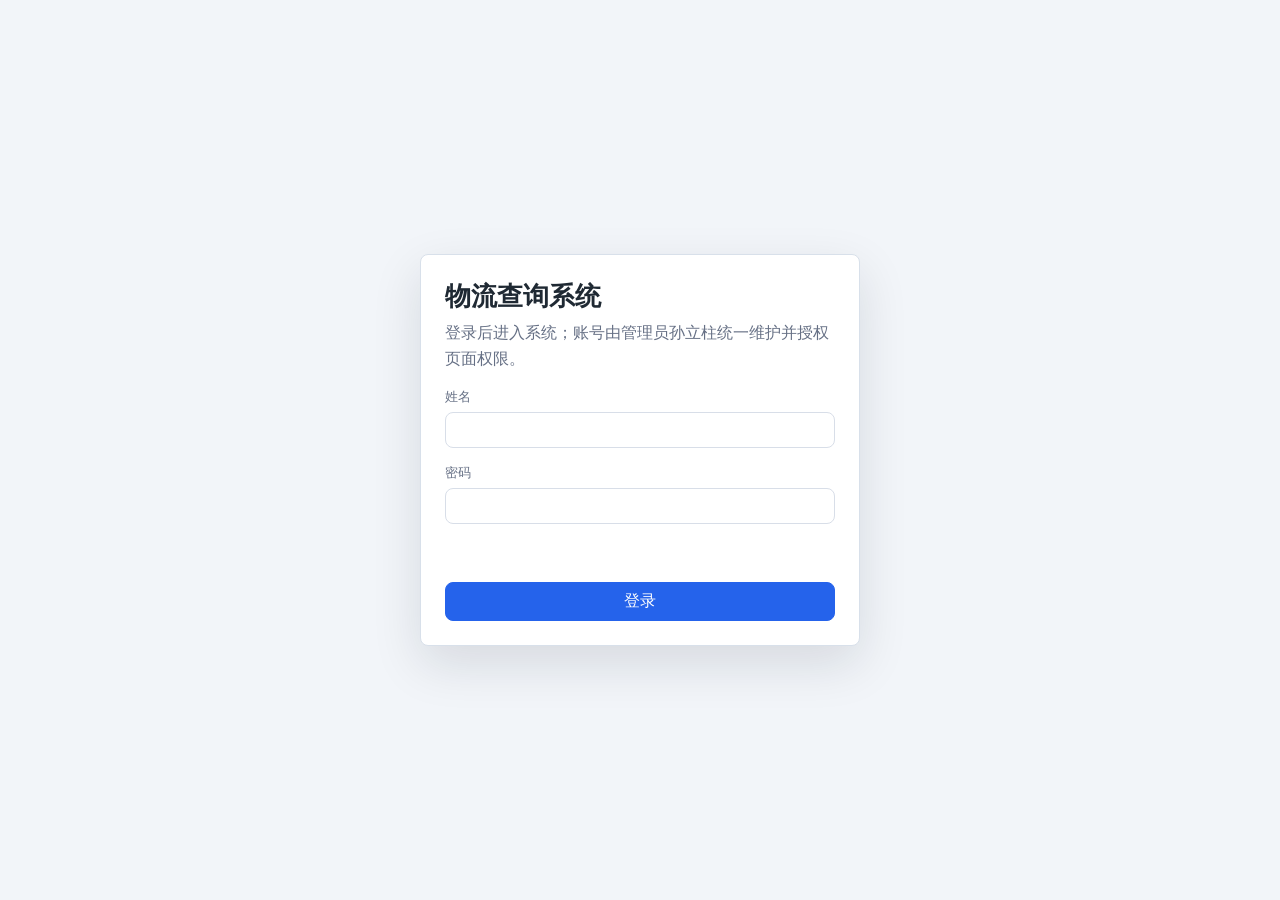
<file: permission-management.html>
<!doctype html>
<html lang="zh-CN">
<head>
  <meta charset="utf-8">
  <meta name="viewport" content="width=device-width, initial-scale=1">
  <title>权限管理 - 物流查询系统</title>
  <link rel="stylesheet" href="styles.css?v=20260687">
</head>
<body class="file-library-page permission-page-body">
  <div class="app-shell">
    <aside class="sidebar">
      <div class="brand">
        <strong>物流查询系统</strong>
        <span>用户与页面权限</span>
      </div>
      <nav class="nav">
        <a href="index.html?v=20260687">物流查询</a>
        <a href="dimension-library.html?v=20260687">维度表库</a>
        <a class="active" href="permission-management.html?v=20260687">权限管理</a>
      </nav>
    </aside>

    <main class="content">
      <header class="topbar">
        <div>
          <h1>权限管理</h1>
          <p>管理注册用户的页面访问权限；新注册用户默认待授权。</p>
        </div>
        <div class="topbar-actions">
          <button id="refreshUsersBtn" class="secondary" type="button">刷新用户</button>
        </div>
      </header>

      <section class="library-summary permission-create-panel">
        <div class="summary-head">
          <div>
            <span class="summary-eyebrow">USER ACCESS</span>
            <h2>创建用户</h2>
          </div>
          <span id="permissionSummary" class="saved-badge">正在读取用户</span>
        </div>
        <div class="permission-create-form">
          <label class="field">
            <span>姓名</span>
            <input id="newUserName" type="text" autocomplete="off" placeholder="输入姓名">
          </label>
          <label class="field">
            <span>初始密码</span>
            <input id="newUserPassword" type="password" autocomplete="new-password" placeholder="至少 4 位">
          </label>
          <button id="createUserBtn" type="button">创建用户</button>
        </div>
      </section>

      <section class="library-summary permission-table-panel">
        <div class="summary-head">
          <div>
            <span class="summary-eyebrow">PERMISSIONS</span>
            <h2>注册用户</h2>
          </div>
        </div>
        <div class="permission-table-wrap">
          <table>
            <thead>
              <tr>
                <th>用户</th>
                <th>角色</th>
                <th>状态</th>
                <th>可访问页面</th>
                <th>操作</th>
              </tr>
            </thead>
            <tbody id="permissionUserBody">
              <tr><td colspan="5" class="empty">正在加载用户</td></tr>
            </tbody>
          </table>
        </div>
      </section>
    </main>
  </div>

  <script src="auth.js?v=20260704"></script>
  <script src="permission-management.js?v=20260701"></script>
</body>
</html>
</file>
<file: styles.css>
:root {
  --bg: #f6f7f9;
  --panel: #ffffff;
  --text: #1f2933;
  --muted: #667085;
  --line: #d8dee8;
  --primary: #2563eb;
  --primary-dark: #1d4ed8;
  --success: #14805e;
  --warning: #b45309;
  --danger: #b42318;
}

* {
  box-sizing: border-box;
}

body {
  margin: 0;
  background: var(--bg);
  color: var(--text);
  font-family: "Microsoft YaHei", "PingFang SC", Arial, sans-serif;
  letter-spacing: 0;
}

button,
input,
select {
  font: inherit;
}

.app-shell {
  display: grid;
  grid-template-columns: 232px minmax(0, 1fr);
  min-height: 100vh;
}

.sidebar {
  background: #101828;
  color: #fff;
  padding: 20px 16px;
}

.brand {
  display: flex;
  align-items: center;
  gap: 12px;
  margin-bottom: 28px;
}

.brand-mark {
  display: grid;
  place-items: center;
  width: 36px;
  height: 36px;
  border-radius: 8px;
  background: #2563eb;
  font-weight: 700;
}

.brand strong,
.brand small {
  display: block;
}

.brand small {
  margin-top: 2px;
  color: #b6c2d4;
  font-size: 12px;
}

.nav {
  display: grid;
  gap: 8px;
}

.nav a {
  color: #d9e2f2;
  text-decoration: none;
  padding: 10px 12px;
  border-radius: 8px;
}

.nav a:hover,
.nav a.active {
  background: #1d2939;
  color: #fff;
}

.main {
  padding: 24px;
  min-width: 0;
}

.page-header {
  display: flex;
  align-items: flex-start;
  justify-content: space-between;
  gap: 16px;
  margin-bottom: 18px;
}

.page-header h1 {
  margin: 0;
  font-size: 26px;
  line-height: 1.25;
}

.page-header p,
.panel-header p {
  margin: 6px 0 0;
  color: var(--muted);
}

.library-progress {
  display: grid;
  gap: 7px;
  max-width: 680px;
  margin-top: 10px;
  color: var(--muted);
  font-size: 13px;
}

.library-progress-head {
  display: flex;
  align-items: center;
  justify-content: space-between;
  gap: 12px;
}

.library-progress-head span {
  color: #475467;
  font-weight: 800;
}

.library-progress-head strong {
  color: var(--muted);
  font-weight: 600;
  text-align: right;
}

.library-progress-track {
  height: 7px;
  overflow: hidden;
  border-radius: 999px;
  background: #e5ebf3;
}

.library-progress-bar {
  height: 100%;
  border-radius: inherit;
  background: var(--primary);
  transition: width .2s ease, background .2s ease;
}

.library-progress[data-status="done"] .library-progress-bar {
  background: #14805e;
}

.library-progress[data-status="warning"] .library-progress-bar {
  background: #c77700;
}

.library-progress[data-status="error"] .library-progress-bar {
  background: #c0362c;
}

.header-actions {
  display: flex;
  gap: 10px;
  flex-wrap: wrap;
  justify-content: flex-end;
}

.button {
  display: inline-flex;
  align-items: center;
  justify-content: center;
  min-height: 36px;
  padding: 8px 14px;
  border: 1px solid var(--line);
  border-radius: 8px;
  background: #fff;
  color: var(--text);
  text-decoration: none;
  cursor: pointer;
  white-space: nowrap;
}

.button:hover {
  border-color: #9aa8bd;
}

.button.primary {
  border-color: var(--primary);
  background: var(--primary);
  color: #fff;
}

.button.primary:hover {
  background: var(--primary-dark);
}

.button.ghost {
  background: transparent;
}

.button:disabled {
  cursor: not-allowed;
  opacity: 0.5;
}

.toolbar,
.panel,
.notice {
  background: transparent;
  border: 0;
}

.query-block {
  position: relative;
  margin: 0 0 18px;
  padding: 14px 16px 16px;
  border: 1px solid #d8e0ea;
  border-left: 4px solid var(--primary);
  border-radius: 8px;
  background: #fbfdff;
  box-shadow: 0 1px 0 rgba(15, 23, 42, .03);
}

.query-block::before {
  content: attr(data-block-title);
  display: block;
  grid-column: 1 / -1;
  margin-bottom: 10px;
  color: #111827;
  font-size: 15px;
  font-weight: 800;
  line-height: 1.2;
}

.toolbar {
  display: grid;
  gap: 12px;
  align-items: end;
  padding: 12px 0;
  margin-bottom: 16px;
  border-bottom: 1px solid var(--line);
}

.toolbar.query-block {
  padding: 14px 16px 16px;
}

.query-block > .toolbar {
  padding: 0;
  margin: 0;
  border-bottom: 0;
}

.query-block > .toolbar + .toolbar {
  margin-top: 12px;
  padding-top: 12px;
  border-top: 1px dashed #d8e0ea;
}

.panel.query-block {
  background: #fbfdff;
  border: 1px solid #d8e0ea;
  border-left: 4px solid var(--primary);
}

.panel.query-block > .panel-header {
  padding-top: 0;
}

.panel.query-block > .panel-header h2 {
  display: none;
}

.address-toolbar {
  grid-template-columns:
    minmax(130px, 160px)
    minmax(130px, 160px)
    minmax(150px, 180px)
    minmax(260px, 1fr);
}

.origin-toolbar {
  grid-template-columns: minmax(180px, 240px) minmax(180px, 240px) minmax(180px, 240px) 1fr;
  margin-bottom: 0;
}

.address-recognizer {
  grid-template-columns: minmax(320px, 1fr) auto;
  margin-bottom: 0;
}

.address-detail {
  min-width: 260px;
}

.material-toolbar {
  grid-template-columns: 86px minmax(140px, 1.05fr) minmax(120px, .9fr) minmax(130px, .95fr) minmax(130px, .95fr) minmax(130px, .95fr) 104px auto minmax(180px, 220px);
}

.material-toolbar.query-block {
  grid-template-columns: minmax(140px, 1.05fr) minmax(120px, .9fr) minmax(130px, .95fr) minmax(130px, .95fr) minmax(130px, .95fr) 104px auto minmax(180px, 220px);
}

.material-toolbar.query-block .toolbar-title {
  display: none;
}

.toolbar-title {
  align-self: center;
  color: #111827;
  font-weight: 800;
  white-space: nowrap;
}

.field {
  display: grid;
  gap: 6px;
  min-width: 0;
}

.product-search-field {
  position: relative;
}

.field span {
  color: var(--muted);
  font-size: 13px;
}

.field input,
.field select {
  width: 100%;
  height: 36px;
  border: 1px solid var(--line);
  border-radius: 8px;
  padding: 0 10px;
  background: #fff;
  color: var(--text);
}

.product-suggestions {
  position: absolute;
  z-index: 30;
  top: calc(100% + 4px);
  left: 0;
  right: 0;
  max-height: 292px;
  overflow-y: auto;
  border: 1px solid var(--line);
  border-radius: 8px;
  background: #fff;
  box-shadow: 0 12px 26px rgba(15, 23, 42, .14);
}

.product-suggestions[hidden] {
  display: none;
}

.product-suggestion {
  display: grid;
  width: 100%;
  gap: 2px;
  padding: 8px 10px;
  border: 0;
  border-bottom: 1px solid #eef2f6;
  background: #fff;
  color: var(--text);
  text-align: left;
  cursor: pointer;
}

.product-suggestion:last-child {
  border-bottom: 0;
}

.product-suggestion strong,
.product-suggestion span {
  overflow: hidden;
  text-overflow: ellipsis;
  white-space: nowrap;
}

.product-suggestion strong {
  font-size: 13px;
}

.product-suggestion span {
  color: var(--muted);
  font-size: 12px;
}

.product-suggestion:hover,
.product-suggestion.is-active {
  background: #eef5ff;
}

.query-progress {
  display: grid;
  gap: 6px;
  align-self: end;
  min-width: 180px;
  color: var(--muted);
  font-size: 12px;
}

.query-progress[hidden] {
  display: none;
}

.query-actions {
  display: flex;
  gap: 8px;
  align-items: end;
  justify-content: flex-start;
  white-space: nowrap;
}

.query-progress-track {
  height: 6px;
  overflow: hidden;
  border-radius: 999px;
  background: #e5ebf3;
}

.query-progress-bar {
  height: 100%;
  border-radius: inherit;
  background: var(--primary);
  transition: width .18s ease, background .18s ease;
}

.query-progress[data-status="done"] .query-progress-bar {
  background: #14805e;
}

.query-progress[data-status="warning"] .query-progress-bar {
  background: #c77700;
}

.query-progress[data-status="error"] .query-progress-bar {
  background: #c0362c;
}

.panel {
  margin-bottom: 18px;
  overflow: visible;
}

.panel-header {
  display: flex;
  justify-content: space-between;
  align-items: flex-start;
  gap: 16px;
  padding: 0 0 10px;
  border-bottom: 1px solid var(--line);
  margin-bottom: 10px;
}

.panel-header h2 {
  margin: 0;
  font-size: 18px;
}

.table-wrap {
  overflow-x: auto;
}

.result-table-wrap {
  max-height: 2200px;
  overflow: auto;
  border-bottom: 1px solid var(--line);
}

.result-table-wrap thead th {
  position: sticky;
  top: 0;
  z-index: 2;
  white-space: nowrap;
}

table {
  width: 100%;
  min-width: 1820px;
  border-collapse: collapse;
  background: #fff;
}

th,
td {
  border: 1px solid var(--line);
  padding: 9px 10px;
  text-align: center;
  vertical-align: middle;
  font-size: 14px;
}

th {
  background: #f1f5f9;
  font-weight: 700;
}

.logistics-cost-cell {
  min-width: 380px;
  text-align: left;
  line-height: 1.55;
}

.logistics-cost-cell div {
  white-space: nowrap;
}

.calculation-box {
  display: grid;
  gap: 8px;
  padding: 8px 10px;
  border-left: 3px solid var(--primary);
}

.calculation-label {
  color: #475467;
  font-size: 13px;
  font-weight: 800;
}

.calculation-list {
  display: grid;
  gap: 8px;
}

.calculation-item {
  display: grid;
  gap: 6px;
  padding: 8px 10px;
  border: 1px solid #dce4ef;
  border-radius: 8px;
  background: #fff;
}

.calculation-item.is-best {
  border-color: rgba(37, 99, 235, .36);
  background: #f8fbff;
}

.calculation-title {
  display: flex;
  align-items: center;
  justify-content: space-between;
  gap: 12px;
  color: #111827;
}

.calculation-title span {
  color: var(--primary);
  font-weight: 800;
  white-space: nowrap;
}

.calculation-grid {
  display: grid;
  grid-template-columns: repeat(2, minmax(0, 1fr));
  gap: 5px 10px;
  color: #475467;
  font-size: 12px;
}

.calculation-steps {
  display: flex;
  flex-wrap: wrap;
  gap: 6px;
  color: #344054;
  font-size: 12px;
}

.calculation-steps span,
.calculation-steps strong {
  padding: 3px 6px;
  border: 1px solid #e5ebf3;
  border-radius: 6px;
  background: #fff;
}

.calculation-empty {
  padding: 12px 14px;
  color: var(--muted);
  font-size: 13px;
}

.calculation-detail-panel {
  margin-top: 0;
  border: 1px solid var(--line);
  background: #fbfdff;
}

.calculation-detail-panel.query-block {
  border-left-color: #2f855a;
}

.calculation-detail-panel.query-block::before {
  color: #14532d;
}

.calculation-detail-panel.query-block .calculation-detail-head h3 {
  display: none;
}

.calculation-detail-head {
  display: flex;
  align-items: flex-start;
  justify-content: space-between;
  gap: 14px;
  padding: 12px 14px;
  border-bottom: 1px solid var(--line);
}

.calculation-detail-head h3 {
  margin: 0;
  font-size: 16px;
}

.calculation-detail-head p {
  margin: 4px 0 0;
  color: var(--muted);
  font-size: 13px;
}

.detail-selector {
  display: grid;
  gap: 6px;
  min-width: 260px;
}

.detail-selector span {
  color: var(--muted);
  font-size: 13px;
}

.detail-selector select {
  width: 100%;
  height: 36px;
  border: 1px solid var(--line);
  border-radius: 8px;
  padding: 0 10px;
  background: #fff;
}

.calculation-detail-body {
  padding: 12px 14px;
}

.empty {
  color: var(--muted);
  height: 72px;
}

.drop-zone {
  display: grid;
  place-items: center;
  gap: 6px;
  min-height: 132px;
  margin: 0;
  padding: 20px;
  border: 2px dashed #aab7ca;
  background: #f8fafc;
  color: var(--muted);
  cursor: pointer;
  text-align: center;
}

.drop-zone strong {
  color: var(--text);
}

.drop-zone.dragging {
  border-color: var(--primary);
  background: #eff6ff;
}

.notice {
  padding: 0 0 14px;
  margin-bottom: 16px;
  color: #334155;
  border-bottom: 1px solid var(--line);
}

.slot-grid,
.library-grid {
  display: grid;
  grid-template-columns: 1fr;
  gap: 0;
  border-top: 1px solid var(--line);
  background: #fff;
}

.slot-card,
.library-card {
  position: relative;
  min-height: 0;
  background: #fff;
  border: 0;
  border-bottom: 1px solid var(--line);
  padding: 14px 0;
  box-shadow: none;
  transition: background .16s ease;
}

.library-card.is-drag-over {
  background: #eff6ff;
}

.library-card.is-drag-over::after {
  content: "松开上传文件";
  position: absolute;
  inset: 0;
  display: grid;
  place-items: center;
  border: 2px dashed rgba(10, 132, 255, .72);
  background: rgba(255, 255, 255, .86);
  color: #075fba;
  font-size: 18px;
  font-weight: 900;
  pointer-events: none;
}

.slot-title,
.slot-head {
  display: flex;
  justify-content: space-between;
  gap: 12px;
  align-items: center;
  margin-bottom: 8px;
}

.library-card.file-slot {
  display: grid;
  grid-template-columns: 110px 150px minmax(150px, 1fr) 160px 150px 120px 220px;
  gap: 12px;
  align-items: start;
}

.slot-title h2 {
  margin: 0;
  font-size: 17px;
}

.slot-card p,
.slot-description {
  min-height: 0;
  margin: 0;
  color: var(--muted);
  font-size: 13px;
  line-height: 1.5;
}

.slot-kicker {
  display: block;
  color: #2d6df6;
  font-size: 12px;
  font-weight: 800;
  letter-spacing: .02em;
}

.library-card h2 {
  margin: 0;
  font-size: 18px;
}

.library-card h3 {
  margin: 0 0 6px;
  min-height: 44px;
  font-size: 16px;
  line-height: 1.35;
}

.file-kind {
  margin: 0 0 12px;
  color: #6d7e8f;
  font-size: 13px;
}

.slot-meta {
  display: grid;
  gap: 6px;
  margin: 12px 0;
  color: #475467;
  font-size: 13px;
}

.badge {
  display: inline-flex;
  align-items: center;
  justify-content: center;
  min-height: 24px;
  padding: 3px 8px;
  border-radius: 999px;
  font-size: 12px;
  background: #eef2f7;
  color: #344054;
  white-space: nowrap;
}

.badge.applied,
.slot-state.applied {
  background: #dcfae6;
  color: var(--success);
}

.badge.pending,
.slot-state.pending {
  background: #fef0c7;
  color: var(--warning);
}

.badge.missing,
.slot-state.empty,
.slot-state.missing {
  background: #edf2f6;
  color: #6b7b8b;
}

.badge.missing {
  background: #fee4e2;
  color: var(--danger);
}

.slot-state {
  display: inline-flex;
  align-items: center;
  min-height: 28px;
  border-radius: 999px;
  padding: 0 12px;
  background: #d9f5e4;
  color: #116b38;
  font-size: 12px;
  font-weight: 800;
  white-space: nowrap;
}

.slot-actions {
  display: flex;
  flex-wrap: wrap;
  gap: 8px;
}

.card-actions {
  display: flex;
  flex-wrap: wrap;
  gap: 8px;
  margin-top: 0;
}

.card-actions button {
  min-width: 0;
  padding: 0 8px;
}

.slot-drop {
  display: grid;
  place-items: center;
  min-height: 72px;
  margin: 0;
  border: 1px dashed #aab7ca;
  background: #f8fafc;
  color: var(--muted);
  cursor: pointer;
  text-align: center;
}

.slot-info {
  min-height: 0;
  margin-bottom: 0;
  padding: 0;
  background: transparent;
}

.slot-info span {
  display: block;
  color: #758799;
  font-weight: 700;
  font-size: 12px;
}

.slot-info strong {
  display: block;
  margin-top: 6px;
  overflow-wrap: anywhere;
  font-size: 14px;
  line-height: 1.4;
}

.slot-file-input {
  position: absolute;
  width: 1px;
  height: 1px;
  opacity: 0;
  pointer-events: none;
}

.slot-drop.dragging {
  border-color: var(--primary);
  background: #eff6ff;
}

.toast {
  position: fixed;
  right: 18px;
  bottom: 18px;
  z-index: 20;
  max-width: 360px;
  padding: 12px 14px;
  border-radius: 8px;
  background: #101828;
  color: #fff;
  box-shadow: 0 10px 30px rgba(15, 23, 42, 0.08);
}

.session-panel {
  display: grid;
  gap: 4px;
  margin-top: 24px;
  padding: 12px;
  border: 1px solid rgba(255, 255, 255, .10);
  border-radius: 8px;
  background: rgba(255, 255, 255, .06);
  color: #d9e2f2;
}

.session-panel span,
.session-panel small {
  color: #b6c2d4;
  font-size: 12px;
}

.session-panel strong {
  color: #fff;
  font-size: 15px;
}

.session-panel button {
  min-height: 32px;
  margin-top: 6px;
  border: 1px solid rgba(255, 255, 255, .16);
  border-radius: 8px;
  background: rgba(255, 255, 255, .08);
  color: #fff;
  cursor: pointer;
}

.auth-page {
  min-height: 100vh;
  background: #f2f5f9;
}

.auth-shell {
  display: grid;
  min-height: 100vh;
  place-items: center;
  padding: 24px;
}

.auth-panel {
  display: grid;
  width: min(440px, 100%);
  gap: 16px;
  padding: 24px;
  border: 1px solid #d8e0ea;
  border-radius: 8px;
  background: #fff;
  box-shadow: 0 18px 50px rgba(15, 23, 42, .12);
}

.auth-panel h1 {
  margin: 0;
  font-size: 26px;
}

.auth-panel p {
  margin: 6px 0 0;
  color: var(--muted);
  line-height: 1.6;
}

.auth-tabs {
  display: grid;
  grid-template-columns: 1fr 1fr;
  gap: 8px;
}

.auth-tabs button {
  min-height: 36px;
  border: 1px solid var(--line);
  border-radius: 8px;
  background: #f8fbff;
  color: var(--text);
  cursor: pointer;
}

.auth-tabs button.active {
  border-color: var(--primary);
  background: var(--primary);
  color: #fff;
}

.auth-message {
  min-height: 20px;
  color: var(--danger) !important;
  font-size: 13px;
}

.auth-actions {
  display: flex;
  flex-wrap: wrap;
  gap: 10px;
}

.waiting-panel {
  text-align: left;
}

@media (max-width: 980px) {
  .app-shell {
    grid-template-columns: 1fr;
  }

  .sidebar {
    position: static;
  }

  .toolbar {
    grid-template-columns: 1fr 1fr;
  }

  .address-toolbar,
  .address-recognizer,
  .origin-toolbar,
  .material-toolbar,
  .material-toolbar.query-block {
    grid-template-columns: 1fr 1fr;
  }

  .toolbar-title {
    grid-column: 1 / -1;
  }

  .library-card.file-slot {
    grid-template-columns: 1fr 1fr;
  }

  .calculation-grid {
    grid-template-columns: 1fr 1fr;
  }
}

@media (max-width: 640px) {
  .main {
    padding: 16px;
  }

  .page-header,
  .panel-header {
    display: grid;
  }

  .toolbar,
  .address-toolbar,
  .address-recognizer,
  .origin-toolbar,
  .material-toolbar,
  .material-toolbar.query-block,
  .slot-grid,
  .library-grid,
  .library-card.file-slot {
    grid-template-columns: 1fr;
  }

  .address-detail {
    min-width: 0;
  }

  .calculation-title {
    align-items: flex-start;
    flex-direction: column;
  }

  .calculation-grid {
    grid-template-columns: 1fr;
  }

  .calculation-detail-head {
    display: grid;
  }

  .detail-selector {
    min-width: 0;
  }
}

body.file-library-page {
  --panel-2: #f8fbff;
  --ink: #1f2933;
  --teal: #0e7c86;
  --green: #14805e;
  --amber: #b56a05;
  --red: #c0362c;
  --indigo: #3867d6;
  --soft-blue: #eef5ff;
  --soft-green: #ecfdf3;
  --soft-orange: #fff7ed;
  --shadow: 0 18px 48px rgba(15, 23, 42, .09);
  --shadow-soft: 0 10px 28px rgba(15, 23, 42, .07);
  background:
    radial-gradient(circle at 12% 8%, rgba(56, 103, 214, .10), transparent 28%),
    radial-gradient(circle at 92% 16%, rgba(20, 128, 94, .08), transparent 25%),
    #f6f7f9;
  color: var(--ink);
}

.file-library-page .app-shell {
  grid-template-columns: 238px minmax(0, 1fr);
}

.file-library-page .sidebar {
  position: sticky;
  top: 0;
  height: 100vh;
  padding: 22px 16px;
  background: linear-gradient(180deg, #121826 0%, #182238 55%, #132035 100%);
  box-shadow: 12px 0 32px rgba(15, 23, 42, .18);
}

.file-library-page .brand {
  display: grid;
  gap: 5px;
  margin-bottom: 24px;
  padding: 0 8px 18px;
  border-bottom: 1px solid rgba(255, 255, 255, .10);
}

.file-library-page .brand strong {
  color: #fff;
  font-size: 18px;
  line-height: 1.25;
}

.file-library-page .brand span {
  color: #aebbd0;
  font-size: 12px;
}

.file-library-page .nav a {
  position: relative;
  display: block;
  margin-bottom: 6px;
  padding: 11px 12px 11px 16px;
  border-radius: 8px;
  color: #d9e2f2;
  text-decoration: none;
  transition: background .16s ease, color .16s ease;
}

.file-library-page .nav a.active,
.file-library-page .nav a:hover {
  background: rgba(255, 255, 255, .10);
  color: #fff;
}

.file-library-page .nav a.active::before {
  content: "";
  position: absolute;
  left: 6px;
  top: 12px;
  bottom: 12px;
  width: 3px;
  border-radius: 99px;
  background: #57d4c8;
}

.file-library-page .content {
  min-width: 0;
  padding: 24px;
}

.file-library-page .topbar {
  display: flex;
  align-items: flex-start;
  justify-content: space-between;
  gap: 18px;
  margin-bottom: 18px;
}

.file-library-page .topbar h1 {
  margin: 0;
  color: #182230;
  font-size: 28px;
  line-height: 1.22;
}

.file-library-page .topbar p {
  margin: 7px 0 0;
  color: #667085;
  font-size: 14px;
}

.file-library-page .topbar-actions {
  display: flex;
  flex-wrap: wrap;
  gap: 10px;
  justify-content: flex-end;
}

.file-library-page button {
  display: inline-flex;
  align-items: center;
  justify-content: center;
  min-height: 36px;
  padding: 8px 13px;
  border: 1px solid #cfd8e6;
  border-radius: 8px;
  background: #fff;
  color: #1f2933;
  cursor: pointer;
  font-weight: 700;
  white-space: nowrap;
  transition: transform .14s ease, box-shadow .14s ease, border-color .14s ease;
}

.file-library-page button:hover:not(:disabled) {
  border-color: #9fb0c6;
  box-shadow: 0 8px 22px rgba(15, 23, 42, .08);
  transform: translateY(-1px);
}

.file-library-page button:disabled {
  cursor: not-allowed;
  opacity: .45;
}

.file-library-page button.secondary {
  background: #f8fbff;
}

.file-library-page button.primary {
  border-color: var(--primary);
  background: var(--primary);
  color: #fff;
}

.file-library-page button.primary:hover:not(:disabled) {
  border-color: var(--primary-dark);
  background: var(--primary-dark);
}

.file-library-page button.danger {
  border-color: #ffd5d2;
  background: #fff5f4;
  color: var(--red);
}

.file-library-page .library-summary {
  margin-bottom: 16px;
  padding: 18px;
  border: 1px solid #dce4ef;
  border-radius: 8px;
  background: rgba(255, 255, 255, .94);
  box-shadow: var(--shadow-soft);
}

.file-library-page .summary-head {
  display: flex;
  align-items: flex-start;
  justify-content: space-between;
  gap: 14px;
  margin-bottom: 14px;
}

.file-library-page .summary-eyebrow,
.file-library-page .slot-kicker {
  display: block;
  color: var(--indigo);
  font-size: 12px;
  font-weight: 900;
  letter-spacing: .06em;
}

.file-library-page .summary-head h2 {
  margin: 4px 0 0;
  color: #182230;
  font-size: 20px;
}

.file-library-page .saved-badge,
.file-library-page .slot-state {
  display: inline-flex;
  align-items: center;
  min-height: 28px;
  padding: 0 12px;
  border-radius: 999px;
  background: #dff8ea;
  color: var(--green);
  font-size: 12px;
  font-weight: 900;
  white-space: nowrap;
}

.file-library-page .saved-badge.pending,
.file-library-page .slot-state.pending {
  background: #fff2cc;
  color: var(--amber);
}

.file-library-page .slot-state.empty {
  background: #edf2f6;
  color: #6b7b8b;
}

.file-library-page .summary-metrics {
  display: grid;
  grid-template-columns: repeat(4, minmax(0, 1fr));
  gap: 10px;
  margin-bottom: 14px;
}

.file-library-page .summary-metrics div {
  min-width: 0;
  padding: 12px;
  border: 1px solid #e2e8f0;
  border-radius: 8px;
  background: #f8fbff;
}

.file-library-page .summary-metrics span {
  display: block;
  color: #667085;
  font-size: 12px;
}

.file-library-page .summary-metrics strong {
  display: block;
  margin-top: 6px;
  color: #1f2933;
  font-size: 18px;
}

.file-library-page .library-summary .toolbar {
  display: flex;
  align-items: center;
  gap: 10px;
  margin: 0;
  padding: 0;
  border: 0;
  background: transparent;
}

.file-library-page .muted {
  color: #667085;
  font-size: 13px;
}

.file-library-page .hidden-file-input,
.file-library-page .slot-file-input {
  position: absolute;
  width: 1px;
  height: 1px;
  opacity: 0;
  pointer-events: none;
}

.file-library-page .library-grid {
  display: grid;
  grid-template-columns: repeat(4, minmax(240px, 1fr));
  gap: 14px;
  border: 0;
  background: transparent;
}

.file-library-page .library-card {
  position: relative;
  display: flex;
  flex-direction: column;
  min-height: 286px;
  padding: 16px;
  border: 1px solid #dce4ef;
  border-radius: 8px;
  background: rgba(255, 255, 255, .96);
  box-shadow: var(--shadow-soft);
  transition: transform .16s ease, box-shadow .16s ease, border-color .16s ease, background .16s ease;
}

.file-library-page .library-card:hover {
  border-color: #c1d1e6;
  box-shadow: var(--shadow);
  transform: translateY(-1px);
}

.file-library-page .library-card.is-drag-over {
  border-color: #62b7ff;
  background: linear-gradient(180deg, #f8fcff 0%, #eef7ff 100%);
  box-shadow: 0 20px 46px rgba(10, 132, 255, .18);
  transform: translateY(-2px);
}

.file-library-page .library-card.is-drag-over::after {
  content: "松开上传文件";
  position: absolute;
  inset: 10px;
  z-index: 2;
  display: grid;
  place-items: center;
  border: 2px dashed rgba(10, 132, 255, .72);
  border-radius: 8px;
  background: rgba(255, 255, 255, .88);
  color: #075fba;
  font-size: 18px;
  font-weight: 900;
  pointer-events: none;
}

.file-library-page .slot-head {
  display: flex;
  justify-content: space-between;
  gap: 10px;
  align-items: center;
  margin-bottom: 10px;
}

.file-library-page .library-card h2 {
  margin: 0;
  color: #1f2933;
  font-size: 18px;
  line-height: 1.28;
}

.file-library-page .slot-description {
  min-height: 40px;
  margin: 8px 0 12px;
  color: #667085;
  font-size: 13px;
  line-height: 1.5;
}

.file-library-page .drop-zone {
  display: grid;
  align-content: center;
  gap: 7px;
  min-height: 128px;
  margin: 0 0 12px;
  padding: 18px;
  border: 1px dashed #aab7ca;
  border-radius: 8px;
  background: #f8fbff;
  color: #667085;
  cursor: pointer;
  text-align: center;
}

.file-library-page .drop-zone strong {
  color: #1f2933;
  overflow-wrap: anywhere;
  font-size: 15px;
  line-height: 1.35;
}

.file-library-page .drop-zone span {
  font-size: 13px;
}

.file-library-page .slot-info,
.file-library-page .path-info,
.file-library-page .parse-info {
  margin-bottom: 8px;
  padding: 9px 10px;
  border: 1px solid #e5ebf3;
  border-radius: 8px;
  background: #fbfdff;
}

.file-library-page .slot-info span,
.file-library-page .path-info span,
.file-library-page .parse-info span {
  display: block;
  color: #758799;
  font-size: 12px;
  font-weight: 800;
}

.file-library-page .slot-info strong,
.file-library-page .path-info strong,
.file-library-page .parse-info strong {
  display: block;
  margin-top: 4px;
  color: #263241;
  overflow-wrap: anywhere;
  font-size: 13px;
  line-height: 1.35;
}

.file-library-page .path-info small,
.file-library-page .parse-info small {
  display: block;
  margin-top: 4px;
  color: #667085;
  overflow-wrap: anywhere;
  font-size: 12px;
  line-height: 1.35;
}

.file-library-page .card-actions {
  display: grid;
  grid-template-columns: repeat(4, minmax(0, 1fr));
  gap: 8px;
  margin-top: auto;
}

.file-library-page .card-actions button {
  min-width: 0;
  min-height: 34px;
  padding: 7px 8px;
  font-size: 13px;
}

.permission-create-form {
  display: grid;
  grid-template-columns: minmax(180px, 240px) minmax(180px, 240px) auto 1fr;
  gap: 12px;
  align-items: end;
}

.permission-table-wrap {
  overflow-x: auto;
}

.permission-table-wrap table {
  width: 100%;
  min-width: 920px;
  border-collapse: collapse;
  background: #fff;
}

.permission-table-wrap th,
.permission-table-wrap td {
  padding: 11px 12px;
  border: 1px solid #dce4ef;
  text-align: left;
  vertical-align: top;
}

.permission-table-wrap th {
  background: #eef6ff;
  color: #1f2933;
  white-space: nowrap;
}

.permission-table-wrap td strong,
.permission-table-wrap td small {
  display: block;
}

.permission-table-wrap td small {
  margin-top: 4px;
  color: #667085;
  font-size: 12px;
}

.permission-checkbox-grid {
  display: grid;
  grid-template-columns: repeat(3, minmax(110px, 1fr));
  gap: 8px;
}

.permission-checkbox {
  display: flex;
  align-items: center;
  gap: 7px;
  color: #344054;
  font-size: 13px;
  white-space: nowrap;
}

.permission-checkbox input {
  width: 15px;
  height: 15px;
}

.permission-status {
  display: inline-flex;
  align-items: center;
  min-height: 26px;
  padding: 0 10px;
  border-radius: 999px;
  background: #edf2f6;
  color: #667085;
  font-size: 12px;
  font-weight: 800;
  white-space: nowrap;
}

.permission-status.active {
  background: #dff8ea;
  color: #14805e;
}

.permission-status.pending {
  background: #fff2cc;
  color: #b45309;
}

.permission-actions {
  display: flex;
  flex-wrap: wrap;
  gap: 8px;
}

.permission-actions button {
  min-height: 32px;
  padding: 6px 10px;
  font-size: 13px;
}

.permission-table-wrap tr.is-dirty {
  background: #fffbeb;
}

@media (min-width: 981px) and (max-width: 1320px) {
  .file-library-page .library-grid {
    grid-template-columns: repeat(2, minmax(240px, 1fr));
  }
}

@media (max-width: 980px) {
  .file-library-page .app-shell {
    grid-template-columns: 1fr;
  }

  .file-library-page .sidebar {
    position: static;
    height: auto;
  }

  .file-library-page .topbar,
  .file-library-page .summary-head {
    display: grid;
  }

  .file-library-page .library-grid,
  .file-library-page .summary-metrics {
    grid-template-columns: 1fr;
  }

  .file-library-page .library-summary .toolbar {
    align-items: stretch;
    flex-direction: column;
  }

  .permission-create-form,
  .permission-checkbox-grid {
    grid-template-columns: 1fr 1fr;
  }
}

@media (max-width: 640px) {
  .file-library-page .content {
    padding: 16px;
  }

  .file-library-page .topbar-actions,
  .file-library-page .card-actions {
    grid-template-columns: 1fr;
  }

  .file-library-page .topbar-actions {
    display: grid;
  }

  .permission-create-form,
  .permission-checkbox-grid {
    grid-template-columns: 1fr;
  }
}
</file>
